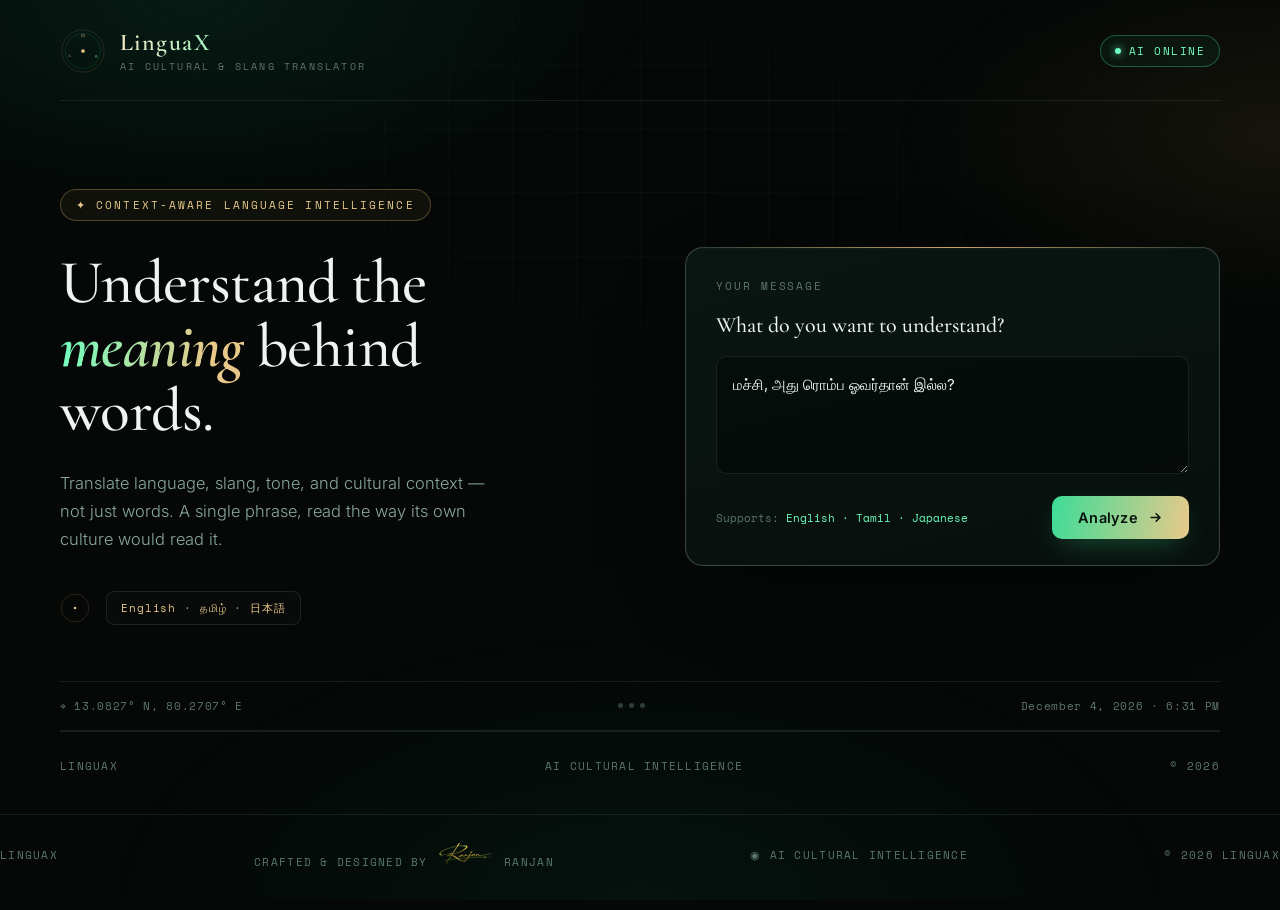
<file: index.html>
<!DOCTYPE html>
<html lang="en">
<head>
<meta charset="UTF-8">
<meta name="viewport" content="width=device-width, initial-scale=1.0">
<title>LinguaX — Understand the Meaning Behind Words</title>
<link rel="preconnect" href="https://fonts.googleapis.com">
<link href="https://fonts.googleapis.com/css2?family=Cormorant+Garamond:ital,wght@0,300;0,500;0,600;1,500&family=Inter:wght@300;400;500;600&family=Space+Mono:wght@400;700&display=swap" rel="stylesheet">
<style>
  :root{
    --void:#050807;
    --void-2:#080f0c;
    --panel:#0a1613;
    --panel-2:#0d1c17;
    --line: rgba(160,200,180,0.12);
    --line-bright: rgba(160,200,180,0.28);
    --emerald-900:#052e22;
    --emerald-600:#0f8f5f;
    --emerald-400:#3ddc97;
    --emerald-glow:#6dffc0;
    --gold-500:#a8823f;
    --gold-400:#cda45e;
    --gold-300:#e8c98a;
    --gold-100:#f6e6c3;
    --ink:#eef4ef;
    --muted:#8aa89c;
    --muted-dim:#5c766c;
    --serif: 'Cormorant Garamond', serif;
    --sans: 'Inter', sans-serif;
    --mono: 'Space Mono', monospace;
  }
  *{box-sizing:border-box; margin:0; padding:0;}
  html{scroll-behavior:smooth;}
  body{
    background: var(--void);
    color: var(--ink);
    font-family: var(--sans);
    overflow-x:hidden;
    min-height:100vh;
    position:relative;
  }

  /* ambient texture */
  body::before{
    content:'';
    position:fixed; inset:0;
    background:
      radial-gradient(ellipse 60% 40% at 15% 0%, rgba(15,143,95,0.14), transparent 60%),
      radial-gradient(ellipse 50% 35% at 100% 15%, rgba(168,130,63,0.10), transparent 60%),
      radial-gradient(ellipse 70% 50% at 50% 100%, rgba(15,143,95,0.08), transparent 60%);
    pointer-events:none;
    z-index:0;
  }
  body::after{
    content:'';
    position:fixed; inset:0;
    background-image:
      linear-gradient(rgba(160,200,180,0.035) 1px, transparent 1px),
      linear-gradient(90deg, rgba(160,200,180,0.035) 1px, transparent 1px);
    background-size: 64px 64px;
    mask-image: radial-gradient(ellipse 80% 60% at 50% 20%, black, transparent 75%);
    pointer-events:none;
    z-index:0;
  }

  .wrap{ max-width:1240px; margin:0 auto; padding:0 40px; position:relative; z-index:1;}

  /* -------- header -------- */
  header{
    padding:28px 0 26px;
    border-bottom:1px solid var(--line);
  }
  .header-row{ display:flex; align-items:center; justify-content:space-between; }
  .brand{ display:flex; align-items:center; gap:14px; }
  .brand-word{ display:flex; flex-direction:column; }
  .brand-word .name{
    font-family:var(--serif); font-weight:600; font-size:24px; letter-spacing:0.06em;
    background:linear-gradient(100deg, var(--gold-100), var(--emerald-glow) 65%, var(--gold-300));
    -webkit-background-clip:text; background-clip:text; color:transparent;
  }
  .brand-word .tag{ font-family:var(--mono); font-size:10px; letter-spacing:0.22em; color:var(--muted-dim); text-transform:uppercase; margin-top:2px;}
  .status-pill{
    display:flex; align-items:center; gap:8px;
    font-family:var(--mono); font-size:10.5px; letter-spacing:0.14em; color:var(--emerald-glow);
    border:1px solid rgba(61,220,151,0.35); background:rgba(15,143,95,0.08);
    padding:7px 14px; border-radius:100px; text-transform:uppercase;
  }
  .status-pill .dot{ width:6px; height:6px; border-radius:50%; background:var(--emerald-glow); box-shadow:0 0 8px var(--emerald-glow); animation:pulse 2s ease-in-out infinite;}
  @keyframes pulse{ 0%,100%{opacity:1;} 50%{opacity:0.35;} }

  /* -------- seal (signature element) -------- */
  .seal{ position:relative; width:46px; height:46px; flex-shrink:0; }
  .seal svg{ width:100%; height:100%; animation: rotate-slow 50s linear infinite; }
  .seal.spin svg{ animation: rotate-fast 1.1s linear infinite; }
  @keyframes rotate-slow{ to{ transform:rotate(360deg); } }
  @keyframes rotate-fast{ to{ transform:rotate(360deg); } }

  /* -------- hero -------- */
  .hero{
    display:grid; grid-template-columns:1.05fr 1fr; gap:64px;
    padding:88px 0 56px; align-items:center;
  }
  .eyebrow{
    display:inline-flex; align-items:center; gap:9px;
    font-family:var(--mono); font-size:10.5px; letter-spacing:0.2em; text-transform:uppercase;
    color:var(--gold-300); border:1px solid rgba(205,164,94,0.35); background:rgba(205,164,94,0.06);
    padding:7px 15px; border-radius:100px; margin-bottom:30px;
  }
  .eyebrow::before{ content:'✦'; color:var(--gold-300); font-size:11px; }
  h1{
    font-family:var(--serif); font-weight:500; font-size:clamp(42px,4.8vw,66px);
    line-height:1.04; letter-spacing:-0.01em; color:var(--ink);
  }
  h1 .accent{
    font-style:italic; font-weight:600;
    background:linear-gradient(95deg, var(--emerald-glow), var(--gold-300) 80%);
    -webkit-background-clip:text; background-clip:text; color:transparent;
  }
  .lede{
    font-size:16.5px; line-height:1.7; color:var(--muted); max-width:440px; margin-top:26px; font-weight:300;
  }
  .lang-row{ display:flex; align-items:center; gap:16px; margin-top:38px; }
  .lang-chip{
    font-family:var(--mono); font-size:11px; letter-spacing:0.08em; color:var(--muted);
    border:1px solid var(--line); padding:8px 14px; border-radius:8px; background:rgba(255,255,255,0.015);
  }
  .lang-chip b{ color:var(--gold-300); font-weight:400; }

  /* -------- console panel -------- */
  .console{
    background:linear-gradient(165deg, var(--panel), var(--void-2));
    border:1px solid var(--line-bright);
    border-radius:18px;
    padding:30px 30px 26px;
    box-shadow: 0 30px 80px -30px rgba(0,0,0,0.7), 0 0 0 1px rgba(255,255,255,0.02) inset;
    position:relative;
  }
  .console::before{
    content:''; position:absolute; top:-1px; left:24px; right:24px; height:1px;
    background:linear-gradient(90deg, transparent, var(--gold-400), transparent);
  }
  .console-head{ display:flex; align-items:center; justify-content:space-between; margin-bottom:18px;}
  .console-label{ font-family:var(--mono); font-size:10.5px; letter-spacing:0.18em; color:var(--muted-dim); text-transform:uppercase;}
  .console h2{ font-family:var(--serif); font-size:22px; font-weight:500; margin:8px 0 18px; color:var(--ink);}
  textarea{
    width:100%; min-height:118px; resize:vertical;
    background:rgba(0,0,0,0.35); border:1px solid var(--line); border-radius:10px;
    color:var(--ink); font-family:var(--sans); font-size:15px; line-height:1.6;
    padding:16px; outline:none; transition:border-color .2s, box-shadow .2s;
  }
  textarea:focus{ border-color:rgba(61,220,151,0.5); box-shadow:0 0 0 3px rgba(61,220,151,0.08); }
  .console-foot{ display:flex; align-items:center; justify-content:space-between; margin-top:18px; }
  .supports{ font-family:var(--mono); font-size:11px; color:var(--muted-dim); }
  .supports b{ color:var(--emerald-glow); font-weight:400; }
  .btn-analyze{
    display:inline-flex; align-items:center; gap:10px;
    font-family:var(--sans); font-weight:600; font-size:14.5px; letter-spacing:0.02em; color:#08130f;
    background:linear-gradient(100deg, var(--emerald-400), var(--gold-300));
    border:none; padding:13px 26px; border-radius:10px; cursor:pointer;
    box-shadow:0 10px 30px -10px rgba(61,220,151,0.4);
    transition:transform .15s, box-shadow .15s;
  }
  .btn-analyze:hover{ transform:translateY(-1px); box-shadow:0 14px 34px -10px rgba(205,164,94,0.5); }
  .btn-analyze:active{ transform:translateY(0); }
  .btn-analyze svg{ width:15px; height:15px; }

  /* -------- meta strip -------- */
  .meta-strip{
    display:flex; align-items:center; justify-content:space-between;
    padding:16px 0; border-top:1px solid var(--line); border-bottom:1px solid var(--line);
    font-family:var(--mono); font-size:11px; color:var(--muted-dim); letter-spacing:0.06em;
  }
  .meta-strip .dots{ display:flex; gap:6px; }
  .meta-strip .dots span{ width:5px; height:5px; border-radius:50%; background:var(--line-bright); }

  /* -------- results -------- */
  .results{ padding:50px 0 40px; }
  .results-head{ display:flex; align-items:center; justify-content:space-between; margin-bottom:26px; }
  .results-title{ display:flex; align-items:center; gap:12px; }
  .results-title h3{ font-family:var(--serif); font-size:26px; font-weight:500; }
  .timestamp{ font-family:var(--mono); font-size:11px; color:var(--muted-dim); }

  .grid-top{ display:grid; grid-template-columns:1fr 1fr 1.6fr; gap:20px; margin-bottom:20px; }
  .card{
    background:linear-gradient(160deg, var(--panel), var(--panel-2));
    border:1px solid var(--line); border-radius:16px; padding:24px;
    position:relative; overflow:hidden; opacity:0; transform:translateY(16px);
    transition:opacity .6s ease, transform .6s ease, border-color .25s;
  }
  .card.show{ opacity:1; transform:translateY(0); }
  .card:hover{ border-color: rgba(61,220,151,0.3); }
  .card-label{
    display:flex; align-items:center; gap:8px; font-family:var(--mono); font-size:10.5px;
    letter-spacing:0.16em; text-transform:uppercase; color:var(--gold-300); margin-bottom:16px;
  }
  .card-label .ico{ width:14px; height:14px; opacity:0.9; }
  .card-value{ font-family:var(--serif); font-size:30px; font-weight:500; color:var(--ink); }
  .card-value.sub{ font-size:14px; color:var(--muted); font-family:var(--sans); margin-top:6px; }

  .slang-card{ grid-column:span 1; }
  .slang-top{ display:flex; align-items:flex-start; justify-content:space-between; }
  .slang-word{ font-family:var(--serif); font-size:36px; font-weight:600; color:var(--emerald-glow); }
  .pill-informal{
    font-family:var(--mono); font-size:9.5px; letter-spacing:0.12em; color:var(--gold-100);
    background:rgba(205,164,94,0.14); border:1px solid rgba(205,164,94,0.4);
    padding:5px 11px; border-radius:100px; text-transform:uppercase; height:fit-content;
  }
  .slang-desc{ color:var(--muted); font-size:13.5px; line-height:1.6; margin:14px 0 18px; font-weight:300;}
  .slang-facts{ display:grid; grid-template-columns:1fr 1fr 1fr; gap:14px 18px; }
  .fact-label{ font-family:var(--mono); font-size:9.5px; letter-spacing:0.1em; color:var(--muted-dim); text-transform:uppercase; margin-bottom:5px;}
  .fact-value{ font-size:13.5px; color:var(--ink); font-weight:400; }
  .fact-span2{ grid-column:span 2; }

  /* cultural meaning */
  .cultural-panel{
    background:linear-gradient(160deg, var(--panel), var(--panel-2));
    border:1px solid var(--line); border-radius:16px; padding:8px;
    opacity:0; transform:translateY(16px); transition:opacity .6s ease .1s, transform .6s ease .1s;
  }
  .cultural-panel.show{ opacity:1; transform:translateY(0); }
  .cultural-head{ display:flex; align-items:center; gap:10px; padding:18px 22px 14px; }
  .cultural-head h4{ font-family:var(--serif); font-size:19px; font-weight:500; }
  .cultural-cols{ display:grid; grid-template-columns:1.3fr 1fr 1fr; }
  .cult-col{ padding:20px 22px; border-left:1px solid var(--line); position:relative; }
  .cult-col:first-child{ border-left:none; }
  .cult-col.active{ background:linear-gradient(160deg, rgba(61,220,151,0.05), transparent); }
  .cult-col.active::before{
    content:''; position:absolute; left:0; top:0; bottom:0; width:2px;
    background:linear-gradient(180deg, var(--gold-400), var(--emerald-400));
  }
  .cult-lang{ display:flex; align-items:center; gap:8px; font-family:var(--mono); font-size:10.5px; letter-spacing:0.14em; color:var(--muted-dim); text-transform:uppercase; margin-bottom:14px; }
  .cult-lang.active-label{ color:var(--gold-300); }
  .cult-field{ margin-bottom:14px; }
  .cult-field .k{ font-family:var(--mono); font-size:9.5px; letter-spacing:0.1em; color:var(--muted-dim); text-transform:uppercase; margin-bottom:4px; }
  .cult-field .v{ font-size:14px; line-height:1.55; color:var(--ink); font-weight:300; }
  .cult-field .v.big{ font-family:var(--serif); font-size:22px; color:var(--emerald-glow); font-weight:500; }
  .cult-empty{ color:var(--muted-dim); font-size:20px; opacity:0.4; }
  .cultural-image{
    height:130px; margin:0 22px 20px; border-radius:10px; overflow:hidden; position:relative;
    background: linear-gradient(180deg, rgba(15,143,95,0.15), rgba(0,0,0,0.4));
    grid-column: 1 / -1;
  }
  .cultural-image svg{ position:absolute; bottom:0; left:0; width:100%; height:100%; opacity:0.5; }

  footer{
    border-top:1px solid var(--line); padding:26px 0 40px;
    display:flex; align-items:center; justify-content:space-between;
    font-family:var(--mono); font-size:10.5px; letter-spacing:0.12em; color:var(--muted-dim); text-transform:uppercase;
  }

  @media (max-width:920px){
    .wrap{ padding:0 22px; }
    .hero{ grid-template-columns:1fr; padding:56px 0 40px; gap:40px;}
    .grid-top{ grid-template-columns:1fr; }
    .cultural-cols{ grid-template-columns:1fr; }
    .cult-col{ border-left:none; border-top:1px solid var(--line); }
    .cult-col:first-child{ border-top:none; }
    .meta-strip{ flex-wrap:wrap; gap:10px; }
  }

  @media (prefers-reduced-motion: reduce){
    .seal svg, .status-pill .dot{ animation:none !important; }
    .card, .cultural-panel{ transition:none; }
  }

  ::selection{ background:rgba(61,220,151,0.3); }
  ::placeholder{ color:var(--muted-dim); }
</style>
</head>
<body>

<div class="wrap">

  <header>
    <div class="header-row">
      <div class="brand">
        <div class="seal" id="sealHeader">
          <svg viewBox="0 0 100 100">
            <circle cx="50" cy="50" r="46" fill="none" stroke="#cda45e" stroke-width="0.6" opacity="0.6"/>
            <circle cx="50" cy="50" r="38" fill="none" stroke="#3ddc97" stroke-width="0.6" opacity="0.5"/>
            <circle cx="50" cy="50" r="4" fill="#e8c98a"/>
            <text x="50" y="20" text-anchor="middle" fill="#e8c98a" font-size="9" font-family="Cormorant Garamond, serif">日</text>
            <text x="80" y="63" text-anchor="middle" fill="#6dffc0" font-size="9" font-family="Cormorant Garamond, serif">த</text>
            <text x="20" y="63" text-anchor="middle" fill="#e8c98a" font-size="9" font-family="Cormorant Garamond, serif">A</text>
          </svg>
        </div>
        <div class="brand-word">
          <span class="name">LinguaX</span>
          <span class="tag">AI Cultural &amp; Slang Translator</span>
        </div>
      </div>
      <div class="status-pill"><span class="dot"></span>AI Online</div>
    </div>
  </header>

  <section class="hero">
    <div>
      <div class="eyebrow">Context-Aware Language Intelligence</div>
      <h1>Understand the<br><span class="accent">meaning</span> behind<br>words.</h1>
      <p class="lede">Translate language, slang, tone, and cultural context — not just words. A single phrase, read the way its own culture would read it.</p>
      <div class="lang-row">
        <div class="seal" id="sealSmall" style="width:30px;height:30px;">
          <svg viewBox="0 0 100 100">
            <circle cx="50" cy="50" r="46" fill="none" stroke="#cda45e" stroke-width="1" opacity="0.6"/>
            <circle cx="50" cy="50" r="4" fill="#e8c98a"/>
          </svg>
        </div>
        <div class="lang-chip"><b>English</b> · <b>தமிழ்</b> · <b>日本語</b></div>
      </div>
    </div>

    <div class="console">
      <div class="console-head">
        <span class="console-label">Your Message</span>
      </div>
      <h2>What do you want to understand?</h2>
      <textarea id="inputText" placeholder="Type a phrase in English, Tamil, or Japanese…">மச்சி, அது ரொம்ப ஓவர்தான் இல்ல?</textarea>
      <div class="console-foot">
        <div class="supports">Supports: <b>English · Tamil · Japanese</b></div>
        <button class="btn-analyze" id="analyzeBtn">
          Analyze
          <svg viewBox="0 0 24 24" fill="none" stroke="currentColor" stroke-width="2.5" stroke-linecap="round"><path d="M5 12h14M13 6l6 6-6 6"/></svg>
        </button>
      </div>
    </div>
  </section>

  <div class="meta-strip">
    <span>⌖ 13.0827° N, 80.2707° E</span>
    <div class="dots"><span></span><span></span><span></span></div>
    <span id="metaTime">—</span>
  </div>

  <section class="results" id="resultsSection" style="display:none;">
    <div class="results-head">
      <div class="results-title">
        <div class="seal" id="sealResult" style="width:26px;height:26px;">
          <svg viewBox="0 0 100 100">
            <circle cx="50" cy="50" r="46" fill="none" stroke="#3ddc97" stroke-width="1" opacity="0.7"/>
            <circle cx="50" cy="50" r="4" fill="#3ddc97"/>
          </svg>
        </div>
        <h3>Analysis Result</h3>
      </div>
      <span class="timestamp" id="resultTime"></span>
    </div>

    <div class="grid-top">
      <div class="card" id="cardLang">
        <div class="card-label"><span class="ico">🌐</span>Language</div>
        <div class="card-value" id="valLang">—</div>
        <div class="card-value sub" id="valLangNative">—</div>
      </div>
      <div class="card" id="cardTone">
        <div class="card-label"><span class="ico">◐</span>Tone</div>
        <div class="card-value" id="valTone">—</div>
        <div class="card-value sub" id="valToneNative">—</div>
      </div>
      <div class="card slang-card" id="cardSlang">
        <div class="slang-top">
          <div>
            <div class="card-label"><span class="ico">◆</span>Slang Detected</div>
            <div class="slang-word" id="slangWord">—</div>
          </div>
          <span class="pill-informal" id="slangFormality">INFORMAL</span>
        </div>
        <p class="slang-desc" id="slangDesc">—</p>
        <div class="slang-facts">
          <div><div class="fact-label">Category</div><div class="fact-value" id="fCategory">—</div></div>
          <div><div class="fact-label">Tone</div><div class="fact-value" id="fTone">—</div></div>
          <div><div class="fact-label">Region</div><div class="fact-value" id="fRegion">—</div></div>
          <div class="fact-span2"><div class="fact-label">Example</div><div class="fact-value" id="fExample">—</div></div>
          <div><div class="fact-label">Language</div><div class="fact-value" id="fLanguage">—</div></div>
        </div>
      </div>
    </div>

    <div class="cultural-panel" id="culturalPanel">
      <div class="cultural-head">
        <span class="card-label" style="margin-bottom:0;"><span class="ico">◈</span>Cultural Meaning</span>
      </div>
      <div class="cultural-cols" id="culturalCols"></div>
    </div>
  </section>

  <footer>
    <span>LinguaX</span>
    <span>AI Cultural Intelligence</span>
    <span>© 2026</span>
  </footer>

</div>

<script>
const DB = {
  japanese: {
    lang:{ name:'Japanese', native:'日本語' },
    tone:{ name:'Neutral', native:'ニュートラル' },
    slang:{
      word:'マジで', formality:'INFORMAL', category:'internet_slang', toneDetail:'context-dependent',
      region:'general', example:'Not available', language:'Japanese',
      desc:"Used to express sincerity or emphasis, or as a question meaning 'really?!'"
    },
    cultural:[
      { code:'JP', label:'Japanese', concept:'expressing_strong_agreement', expression:'マジで',
        meaning:'Emphatic confirmation, common across all ages, softer in tone than English slang equivalents.' },
      { code:'TA', label:'Tamil', concept:null, expression:null, meaning:null },
      { code:'EN', label:'English', concept:null, expression:null, meaning:null }
    ]
  },
  tamil: {
    lang:{ name:'Tamil', native:'தமிழ்' },
    tone:{ name:'Casual', native:'சாதாரண' },
    slang:{
      word:'மச்சி', formality:'INFORMAL', category:'colloquial_address', toneDetail:'friendly / familiar',
      region:'chennai_urban', example:'மச்சி, வா போலாம்', language:'Tamil',
      desc:"A close, informal term for a friend or peer — roughly 'bro' or 'dude', used almost exclusively among peers of similar age."
    },
    cultural:[
      { code:'TA', label:'Tamil', concept:'peer_camaraderie', expression:'மச்சி',
        meaning:'Signals closeness and equal footing; using it with elders or strangers can read as disrespectful.' },
      { code:'JP', label:'Japanese', concept:null, expression:null, meaning:null },
      { code:'EN', label:'English', concept:null, expression:null, meaning:null }
    ]
  },
  english: {
    lang:{ name:'English', native:'English' },
    tone:{ name:'Sarcastic', native:'sarcastic' },
    slang:{
      word:'no cap', formality:'INFORMAL', category:'internet_slang', toneDetail:'assertive',
      region:'general_gen_z', example:"That fit is fire, no cap", language:'English',
      desc:"Used to assert that a statement is genuinely true, countering assumed exaggeration or disbelief."
    },
    cultural:[
      { code:'EN', label:'English', concept:'sincerity_marker', expression:'no cap',
        meaning:'Originated in African-American Vernacular English before spreading into mainstream Gen Z usage.' },
      { code:'JP', label:'Japanese', concept:null, expression:null, meaning:null },
      { code:'TA', label:'Tamil', concept:null, expression:null, meaning:null }
    ]
  }
};

function detectLanguage(text){
  if(/[\u3040-\u30ff\u4e00-\u9faf]/.test(text)) return 'japanese';
  if(/[\u0b80-\u0bff]/.test(text)) return 'tamil';
  return 'english';
}

function renderCultural(cols){
  const el = document.getElementById('culturalCols');
  el.innerHTML = cols.map(c => {
    const active = !!c.concept;
    return `
    <div class="cult-col ${active ? 'active' : ''}">
      <div class="cult-lang ${active ? 'active-label' : ''}">${c.label}</div>
      ${active ? `
        <div class="cult-field"><div class="k">Concept</div><div class="v">${c.concept}</div></div>
        <div class="cult-field"><div class="k">Expression</div><div class="v big">${c.expression}</div></div>
        <div class="cult-field"><div class="k">Meaning</div><div class="v">${c.meaning}</div></div>
      ` : `<div class="cult-empty">—</div>`}
    </div>`;
  }).join('');
}

function fmtTime(){
  const d = new Date();
  return d.toLocaleDateString('en-US',{month:'long',day:'numeric',year:'numeric'}) + ' · ' +
         d.toLocaleTimeString('en-US',{hour:'numeric',minute:'2-digit',hour12:true});
}
document.getElementById('metaTime').textContent = fmtTime();

document.getElementById('analyzeBtn').addEventListener('click', () => {
  const text = document.getElementById('inputText').value.trim();
  if(!text) return;
  const key = detectLanguage(text);
  const data = DB[key];

  const btn = document.getElementById('analyzeBtn');
  const seals = [document.getElementById('sealHeader'), document.getElementById('sealSmall'), document.getElementById('sealResult')];
  seals.forEach(s => s.classList.add('spin'));
  btn.textContent = 'Analyzing…';

  setTimeout(() => {
    seals.forEach(s => s.classList.remove('spin'));
    btn.innerHTML = 'Analyze <svg viewBox="0 0 24 24" fill="none" stroke="currentColor" stroke-width="2.5" stroke-linecap="round"><path d="M5 12h14M13 6l6 6-6 6"/></svg>';

    document.getElementById('valLang').textContent = data.lang.name;
    document.getElementById('valLangNative').textContent = data.lang.native;
    document.getElementById('valTone').textContent = data.tone.name;
    document.getElementById('valToneNative').textContent = data.tone.native;

    document.getElementById('slangWord').textContent = data.slang.word;
    document.getElementById('slangFormality').textContent = data.slang.formality;
    document.getElementById('slangDesc').textContent = data.slang.desc;
    document.getElementById('fCategory').textContent = data.slang.category;
    document.getElementById('fTone').textContent = data.slang.toneDetail;
    document.getElementById('fRegion').textContent = data.slang.region;
    document.getElementById('fExample').textContent = data.slang.example;
    document.getElementById('fLanguage').textContent = data.slang.language;

    renderCultural(data.cultural);
    document.getElementById('resultTime').textContent = fmtTime();

    document.getElementById('resultsSection').style.display = 'block';
    document.querySelectorAll('.card, .cultural-panel').forEach((el,i) => {
      el.classList.remove('show');
      setTimeout(() => el.classList.add('show'), 60 + i*90);
    });

    document.getElementById('resultsSection').scrollIntoView({behavior:'smooth', block:'start'});
  }, 900);
});
</script>
<footer class="site-footer">

    <div class="footer-brand">
        <span>LINGUAX</span>
    </div>

    <div class="digital-signature">
        <span class="signature-label">CRAFTED & DESIGNED BY</span>

        <img
            src="signature.png"
            alt="Ranjan's Digital Signature"
            class="signature-image"
        >

        <span class="signature-name">Ranjan</span>
    </div>

    <div class="footer-center">
        <span class="ai-icon">◉</span>
        AI Cultural Intelligence
    </div>

    <div class="footer-copy">
        © 2026 LinguaX
    </div>

</footer>

</body>
</html>
</file>
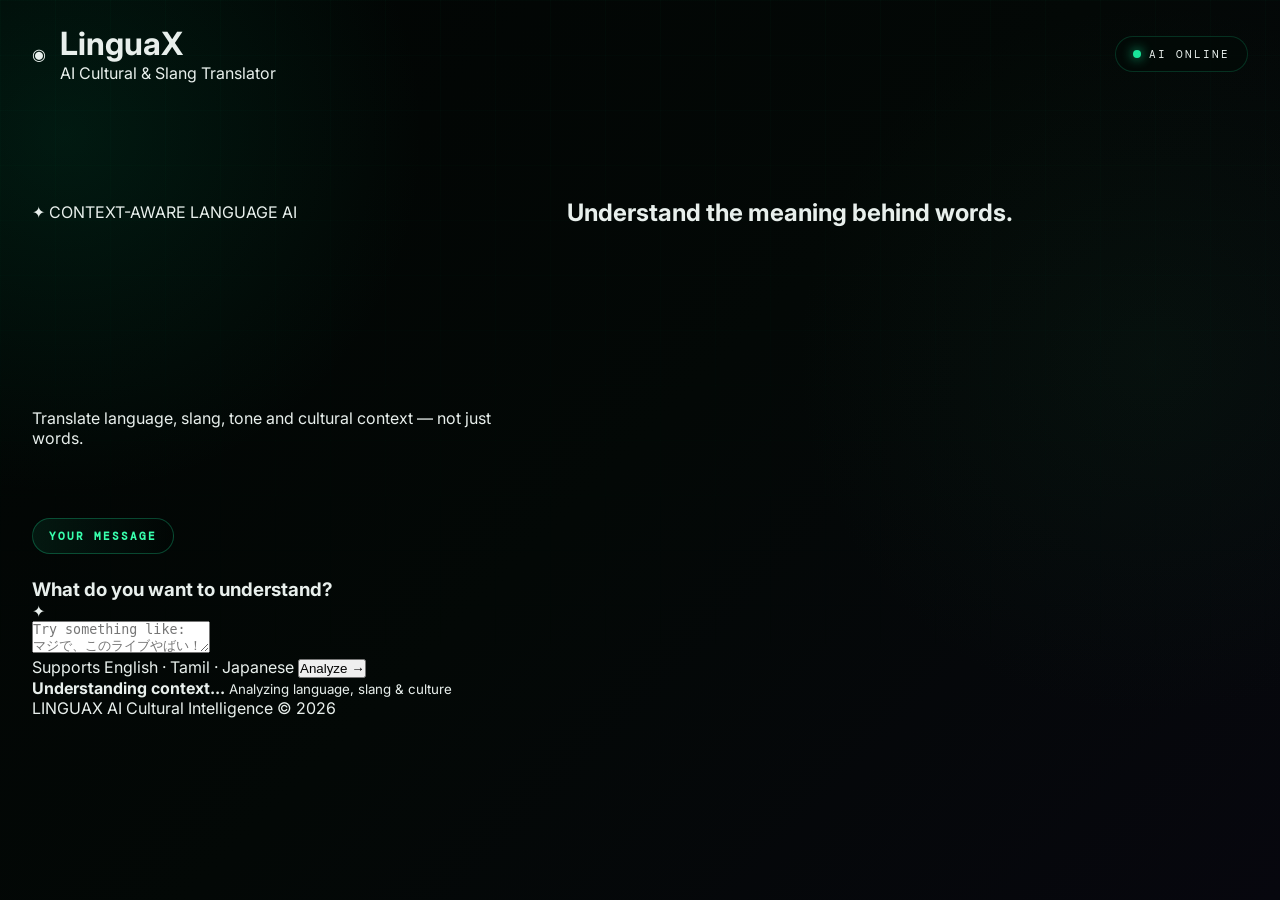
<file: AI cultural translator_frontend.html>
<!DOCTYPE html>
<html lang="en">

<head>
    <meta charset="UTF-8">
    <meta name="viewport" content="width=device-width, initial-scale=1.0">

    <title>LinguaX — AI Cultural & Slang Translator</title>

    <link rel="stylesheet" href="style.css">
</head>

<body>

    <div class="background-glow glow-one"></div>
    <div class="background-glow glow-two"></div>

    <main class="app">

        <!-- HEADER -->
        <header class="topbar">

            <div class="brand">
                <div class="brand-icon">◉</div>

                <div>
                    <h1>Lingua<span>X</span></h1>
                    <p>AI Cultural & Slang Translator</p>
                </div>
            </div>

            <div class="status">
                <span class="status-dot"></span>
                AI ONLINE
            </div>

        </header>


        <!-- HERO -->
        <section class="hero">

            <div class="hero-badge">
                ✦ CONTEXT-AWARE LANGUAGE AI
            </div>

            <h2>
                Understand the
                <span>meaning behind words.</span>
            </h2>

            <p>
                Translate language, slang, tone and cultural context —
                not just words.
            </p>

        </section>


        <!-- CONVERSATIONAL INPUT -->
        <section class="conversation-panel">

            <div class="panel-header">

                <div>
                    <span class="eyebrow">YOUR MESSAGE</span>
                    <h3>What do you want to understand?</h3>
                </div>

                <span class="ai-symbol">✦</span>

            </div>

            <textarea
                id="inputText"
                placeholder="Try something like:
マジで、このライブやばい！
மச்சி, அந்த படம் செம!"
            ></textarea>

            <div class="input-footer">

                <span class="hint">
                    Supports English · Tamil · Japanese
                </span>

                <button onclick="analyze()" id="analyzeButton">
                    <span>Analyze</span>
                    <span class="arrow">→</span>
                </button>

            </div>

        </section>


        <!-- LOADER -->
        <div id="loader">

            <div class="loader-ring"></div>

            <div>
                <strong>Understanding context...</strong>
                <small>Analyzing language, slang & culture</small>
            </div>

        </div>


        <!-- RESULTS -->
        <section id="result" class="results"></section>


        <!-- FOOTER -->
        <footer>

            <span>LINGUAX</span>

            <span>AI Cultural Intelligence</span>

            <span>© 2026</span>

        </footer>

    </main>


    <script src="script.js"></script>

</body>

</html>
</file>
<file: style.css>
/* =========================================================
   LINGUAX — AI CULTURAL & SLANG TRANSLATOR
   Cinematic • Futuristic • Luxury • Technological
========================================================= */

@import url("https://fonts.googleapis.com/css2?family=DM+Mono:wght@400;500&family=Inter:wght@400;500;600;700;800&family=Space+Grotesk:wght@400;500;600;700&display=swap");

:root {
    --black: #020706;
    --black-soft: #07100d;
    --panel: rgba(7, 20, 15, 0.86);
    --panel-2: rgba(5, 14, 11, 0.92);

    --green: #19e59a;
    --green-bright: #38ffad;
    --green-dark: #075f43;
    --green-glow: rgba(25, 229, 154, 0.35);

    --gold: #e8c45f;
    --gold-bright: #ffe28a;
    --gold-glow: rgba(232, 196, 95, 0.3);

    --white: #e8efec;
    --muted: #8e9b96;
    --border: rgba(56, 255, 173, 0.2);

    --font-main: "Inter", sans-serif;
    --font-display: "Space Grotesk", sans-serif;
    --font-mono: "DM Mono", monospace;
}

/* =========================================================
   RESET
========================================================= */

* {
    margin: 0;
    padding: 0;
    box-sizing: border-box;
}

html {
    scroll-behavior: smooth;
}

body {
    min-height: 100vh;
    background:
        radial-gradient(
            circle at 5% 15%,
            rgba(0, 110, 72, 0.2),
            transparent 25%
        ),
        radial-gradient(
            circle at 90% 40%,
            rgba(20, 80, 45, 0.12),
            transparent 28%
        ),
        linear-gradient(135deg, #010403 0%, #030806 50%, #07070e 100%);
    color: var(--white);
    font-family: var(--font-main);
    overflow-x: hidden;
}

/* =========================================================
   BACKGROUND EFFECTS
========================================================= */

body::before {
    content: "";
    position: fixed;
    inset: 0;
    pointer-events: none;

    background-image:
        linear-gradient(
            rgba(30, 255, 170, 0.025) 1px,
            transparent 1px
        ),
        linear-gradient(
            90deg,
            rgba(30, 255, 170, 0.025) 1px,
            transparent 1px
        );

    background-size: 55px 55px;
    mask-image: linear-gradient(
        to bottom,
        rgba(0, 0, 0, 0.8),
        transparent 80%
    );

    z-index: -2;
}

/* Decorative globe */

.tech-orb {
    position: absolute;
    width: 620px;
    height: 620px;
    border-radius: 50%;
    right: -230px;
    top: -250px;

    border: 1px solid rgba(25, 229, 154, 0.25);

    background:
        radial-gradient(
            circle,
            transparent 42%,
            rgba(25, 229, 154, 0.08) 43%,
            transparent 45%
        );

    box-shadow:
        inset 0 0 90px rgba(25, 229, 154, 0.12),
        0 0 100px rgba(25, 229, 154, 0.08);

    z-index: -1;
}

.tech-orb::before,
.tech-orb::after {
    content: "";
    position: absolute;
    inset: 12%;
    border: 1px solid rgba(232, 196, 95, 0.18);
    border-radius: 50%;
}

.tech-orb::after {
    inset: 25%;
    border-color: rgba(25, 229, 154, 0.2);
}

/* =========================================================
   APP CONTAINER
========================================================= */

.app {
    width: min(1280px, calc(100% - 64px));
    margin: auto;
    padding: 24px 0 30px;
}

/* =========================================================
   HEADER
========================================================= */

.topbar {
    display: flex;
    align-items: center;
    justify-content: space-between;

    padding-bottom: 45px;
}

.brand {
    display: flex;
    align-items: center;
    gap: 14px;
}

.logo {
    width: 48px;
    height: 48px;

    display: grid;
    place-items: center;

    border-radius: 14px;

    color: var(--green-bright);
    font-size: 22px;

    background:
        linear-gradient(
            135deg,
            rgba(25, 229, 154, 0.35),
            rgba(8, 80, 55, 0.75)
        );

    border: 1px solid rgba(56, 255, 173, 0.45);

    box-shadow:
        0 0 25px rgba(25, 229, 154, 0.35),
        inset 0 0 20px rgba(25, 229, 154, 0.12);
}

.brand-text h2 {
    font-family: var(--font-display);
    font-size: 24px;
    letter-spacing: 0.4px;
}

.brand-text h2 span {
    color: var(--green);
}

.brand-text p {
    margin-top: 2px;
    font-size: 12px;
    color: var(--muted);
}

.status {
    display: flex;
    align-items: center;
    gap: 8px;

    padding: 10px 17px;

    font-family: var(--font-mono);
    font-size: 11px;
    letter-spacing: 2px;

    color: var(--white);

    border: 1px solid rgba(25, 229, 154, 0.18);
    border-radius: 100px;

    background: rgba(2, 10, 7, 0.65);
}

.status-dot {
    width: 8px;
    height: 8px;

    border-radius: 50%;
    background: var(--green);

    box-shadow: 0 0 12px var(--green);
}

/* =========================================================
   HERO
========================================================= */

.hero {
    display: grid;
    grid-template-columns: 1.05fr 1.45fr;
    gap: 42px;

    align-items: center;

    min-height: 390px;
}

.hero-copy {
    padding-left: 4px;
}

.eyebrow {
    display: inline-flex;
    align-items: center;
    gap: 8px;

    padding: 10px 16px;
    margin-bottom: 24px;

    border-radius: 100px;

    color: var(--green-bright);

    border: 1px solid rgba(25, 229, 154, 0.28);

    background:
        linear-gradient(
            90deg,
            rgba(10, 80, 54, 0.25),
            rgba(0, 0, 0, 0.1)
        );

    font-family: var(--font-mono);
    font-size: 11px;
    font-weight: 600;
    letter-spacing: 2px;
}

.hero h1 {
    max-width: 600px;

    font-family: var(--font-display);
    font-size: clamp(54px, 6vw, 86px);
    line-height: 0.96;
    letter-spacing: -4px;

    margin-bottom: 26px;
}

.hero h1 span {
    display: block;

    background:
        linear-gradient(
            90deg,
            #17d893 0%,
            #42d7aa 40%,
            #4a9fe8 70%,
            #8e72dd 100%
        );

    -webkit-background-clip: text;
    background-clip: text;

    -webkit-text-fill-color: transparent;
}

.hero h1 .gold {
    background:
        linear-gradient(
            90deg,
            #c79e37,
            #ffe28a,
            #d9b653
        );

    -webkit-background-clip: text;
    background-clip: text;

    -webkit-text-fill-color: transparent;
}

.hero-description {
    max-width: 520px;

    font-size: 17px;
    line-height: 1.7;

    color: #aeb9b5;
}

/* =========================================================
   ANALYZER CARD
========================================================= */

.analyzer-card {
    position: relative;

    padding: 28px;

    border-radius: 22px;

    background:
        linear-gradient(
            135deg,
            rgba(8, 24, 18, 0.95),
            rgba(5, 14, 12, 0.92)
        );

    border: 1px solid rgba(25, 229, 154, 0.28);

    box-shadow:
        0 30px 80px rgba(0, 0, 0, 0.5),
        inset 0 1px 0 rgba(255, 255, 255, 0.025);
}

.analyzer-card::before {
    content: "";

    position: absolute;
    top: -1px;
    left: 10%;
    width: 30%;
    height: 1px;

    background:
        linear-gradient(
            90deg,
            transparent,
            var(--green),
            transparent
        );

    box-shadow: 0 0 18px var(--green);
}

.card-heading {
    display: flex;
    align-items: center;
    justify-content: space-between;

    margin-bottom: 16px;
}

.card-heading small {
    display: block;

    color: var(--green);

    font-family: var(--font-mono);
    font-size: 10px;
    letter-spacing: 2px;

    margin-bottom: 8px;
}

.card-heading h3 {
    font-family: var(--font-display);
    font-size: 23px;
}

.spark {
    color: var(--gold);
    font-size: 30px;

    text-shadow: 0 0 18px var(--gold-glow);
}

/* =========================================================
   TEXT AREA
========================================================= */

#textInput {
    width: 100%;
    min-height: 148px;

    resize: vertical;

    padding: 20px;

    color: var(--white);

    font-family: var(--font-main);
    font-size: 17px;
    line-height: 1.6;

    outline: none;

    background:
        linear-gradient(
            145deg,
            rgba(2, 11, 8, 0.95),
            rgba(4, 17, 12, 0.85)
        );

    border: 1px solid rgba(56, 255, 173, 0.24);

    border-radius: 15px;

    transition:
        border 0.25s ease,
        box-shadow 0.25s ease;
}

#textInput::placeholder {
    color: #53635d;
}

#textInput:focus {
    border-color: var(--green);

    box-shadow:
        0 0 0 3px rgba(25, 229, 154, 0.08),
        0 0 35px rgba(25, 229, 154, 0.08);
}

/* =========================================================
   ANALYZER FOOTER
========================================================= */

.analyzer-footer {
    display: flex;
    justify-content: space-between;
    align-items: center;

    gap: 20px;

    margin-top: 14px;
}

.supported-languages {
    display: flex;
    align-items: center;
    gap: 9px;

    color: #9ba9a4;
    font-size: 13px;
}

.supported-languages span {
    color: var(--green);
    font-size: 18px;
}

.analyze-btn {
    min-width: 165px;

    padding: 16px 22px;

    border: none;
    border-radius: 14px;

    cursor: pointer;

    color: #04100b;

    font-family: var(--font-display);
    font-size: 16px;
    font-weight: 700;

    background:
        linear-gradient(
            110deg,
            #14b985 0%,
            #2fd8ae 48%,
            #e4c458 100%
        );

    box-shadow:
        0 10px 30px rgba(25, 229, 154, 0.18);

    transition:
        transform 0.25s ease,
        box-shadow 0.25s ease;
}

.analyze-btn:hover {
    transform: translateY(-2px);

    box-shadow:
        0 14px 40px rgba(25, 229, 154, 0.28);
}

.analyze-btn:active {
    transform: translateY(0);
}

/* =========================================================
   DIVIDER
========================================================= */

.tech-divider {
    position: relative;

    height: 50px;

    display: flex;
    align-items: center;
    gap: 10px;
}

.tech-divider::before {
    content: "";

    width: 100%;
    height: 1px;

    background:
        linear-gradient(
            90deg,
            rgba(25, 229, 154, 0.05),
            rgba(25, 229, 154, 0.35),
            var(--gold),
            rgba(25, 229, 154, 0.25),
            transparent
        );

    box-shadow:
        0 0 10px rgba(25, 229, 154, 0.12);
}

.tech-dots {
    position: absolute;
    left: 8px;

    display: flex;
    gap: 10px;
}

.tech-dots span {
    width: 7px;
    height: 7px;

    border-radius: 50%;

    background: var(--green);

    box-shadow: 0 0 10px var(--green);
}

.coordinates {
    position: absolute;
    right: 5px;

    color: #68736e;

    font-family: var(--font-mono);
    font-size: 11px;
    letter-spacing: 2px;
}

/* =========================================================
   RESULT SECTION
========================================================= */

.results-section {
    display: none;

    padding: 24px;

    border-radius: 20px;

    background:
        linear-gradient(
            145deg,
            rgba(5, 20, 14, 0.94),
            rgba(4, 12, 10, 0.94)
        );

    border: 1px solid rgba(25, 229, 154, 0.26);

    animation: reveal 0.5s ease forwards;
}

.results-section.show {
    display: block;
}

@keyframes reveal {
    from {
        opacity: 0;
        transform: translateY(18px);
    }

    to {
        opacity: 1;
        transform: translateY(0);
    }
}

.result-header {
    display: flex;
    justify-content: space-between;
    align-items: center;

    margin-bottom: 20px;
}

.result-header h2 {
    font-family: var(--font-display);
    font-size: 22px;
}

.result-header h2 span {
    color: var(--gold);
}

.timestamp {
    padding: 9px 13px;

    color: var(--muted);

    border: 1px solid rgba(25, 229, 154, 0.14);
    border-radius: 8px;

    font-family: var(--font-mono);
    font-size: 10px;
}

/* =========================================================
   RESULT GRID
========================================================= */

.result-top-grid {
    display: grid;
    grid-template-columns: 260px 240px 1fr;

    gap: 18px;

    margin-bottom: 18px;
}

.result-card {
    position: relative;

    min-height: 215px;

    padding: 22px;

    overflow: hidden;

    border-radius: 15px;

    background:
        linear-gradient(
            145deg,
            rgba(7, 25, 18, 0.92),
            rgba(4, 13, 10, 0.9)
        );

    border: 1px solid rgba(25, 229, 154, 0.24);

    transition:
        transform 0.3s ease,
        border-color 0.3s ease;
}

.result-card:hover {
    transform: translateY(-4px);

    border-color: rgba(56, 255, 173, 0.5);
}

.result-card::after {
    content: "";

    position: absolute;
    width: 200px;
    height: 200px;

    right: -90px;
    bottom: -100px;

    border-radius: 50%;

    border: 1px solid rgba(232, 196, 95, 0.12);

    box-shadow:
        0 0 0 20px rgba(25, 229, 154, 0.025),
        0 0 0 45px rgba(25, 229, 154, 0.018);
}

.result-label {
    display: flex;
    align-items: center;
    gap: 10px;

    color: var(--green);

    font-family: var(--font-mono);
    font-size: 11px;
    font-weight: 600;
    letter-spacing: 2px;
}

.result-card h3 {
    margin-top: 28px;

    font-family: var(--font-display);
    font-size: 26px;
}

.translation {
    margin-top: 8px;

    color: var(--green);
    font-size: 14px;
}

.slang-card {
    min-height: 215px;
}

.slang-expression {
    margin-top: 16px;

    color: var(--green-bright);

    font-family: var(--font-display);
    font-size: 27px;
}

.slang-meaning {
    margin-top: 6px;

    color: #b9c5c0;
    line-height: 1.6;
    font-size: 14px;
}

/* =========================================================
   INFO GRID
========================================================= */

.info-grid {
    display: grid;

    grid-template-columns:
        repeat(4, minmax(0, 1fr));

    gap: 9px;

    margin-top: 18px;
}

.info-box {
    padding: 10px;

    min-height: 55px;

    border-radius: 8px;

    background: rgba(1, 10, 7, 0.65);

    border: 1px solid rgba(25, 229, 154, 0.13);
}

.info-box small {
    display: block;

    margin-bottom: 4px;

    color: #79857f;

    font-family: var(--font-mono);
    font-size: 9px;
}

.info-box p {
    color: #d8e2de;
    font-size: 12px;
}

/* =========================================================
   CULTURAL MEANING
========================================================= */

.cultural-section {
    padding: 20px;

    border-radius: 16px;

    background:
        linear-gradient(
            145deg,
            rgba(4, 19, 14, 0.85),
            rgba(2, 10, 8, 0.9)
        );

    border: 1px solid rgba(25, 229, 154, 0.22);
}

.cultural-title {
    display: flex;
    align-items: center;
    gap: 10px;

    margin-bottom: 18px;

    color: var(--green);

    font-family: var(--font-mono);
    font-size: 12px;
    letter-spacing: 2px;
}

.cultural-grid {
    display: grid;

    grid-template-columns:
        1.4fr 0.8fr 0.8fr;

    gap: 16px;
}

.culture-card {
    min-height: 155px;

    padding: 18px;

    border-radius: 12px;

    background: rgba(3, 14, 10, 0.65);

    border: 1px solid rgba(25, 229, 154, 0.2);
}

.culture-card h4 {
    margin-bottom: 16px;

    color: var(--green);

    font-family: var(--font-mono);
    font-size: 11px;
    letter-spacing: 2px;
}

.culture-card p {
    margin-bottom: 7px;

    color: #aab6b1;
    font-size: 13px;
    line-height: 1.5;
}

.culture-card strong {
    color: var(--gold);
}

/* =========================================================
   LOADING
========================================================= */

.loading {
    display: none;

    align-items: center;
    justify-content: center;
    gap: 12px;

    padding: 18px;

    color: var(--green);

    font-family: var(--font-mono);
    font-size: 12px;
    letter-spacing: 1px;
}

.loading.show {
    display: flex;
}

.spinner {
    width: 18px;
    height: 18px;

    border-radius: 50%;

    border: 2px solid rgba(25, 229, 154, 0.2);
    border-top-color: var(--green);

    animation: spin 0.8s linear infinite;
}

@keyframes spin {
    to {
        transform: rotate(360deg);
    }
}

/* =========================================================
   ERROR MESSAGE
========================================================= */

.error-message {
    display: none;

    margin-top: 18px;
    padding: 15px;

    color: #ffd0d0;

    background: rgba(120, 20, 20, 0.15);

    border: 1px solid rgba(255, 90, 90, 0.35);

    border-radius: 10px;
}

.error-message.show {
    display: block;
}

/* =========================================================
   FOOTER
========================================================= */

.footer {
    display: flex;
    justify-content: space-between;
    align-items: center;

    padding: 20px 4px 0;

    color: #65716c;

    font-family: var(--font-mono);
    font-size: 10px;
    letter-spacing: 3px;
}

.footer-center {
    color: #77847e;
}

/* =========================================================
   RESPONSIVE
========================================================= */

@media (max-width: 1050px) {

    .hero {
        grid-template-columns: 1fr;
    }

    .hero h1 {
        max-width: 750px;
    }

    .result-top-grid {
        grid-template-columns: 1fr 1fr;
    }

    .slang-card {
        grid-column: 1 / -1;
    }

    .cultural-grid {
        grid-template-columns: 1fr;
    }
}

@media (max-width: 720px) {

    .app {
        width: min(100% - 28px, 1280px);
    }

    .topbar {
        padding-bottom: 28px;
    }

    .status {
        display: none;
    }

    .hero {
        gap: 28px;
    }

    .hero h1 {
        font-size: 52px;
        letter-spacing: -2px;
    }

    .analyzer-card {
        padding: 20px;
    }

    .analyzer-footer {
        flex-direction: column;
        align-items: stretch;
    }

    .analyze-btn {
        width: 100%;
    }

    .result-top-grid {
        grid-template-columns: 1fr;
    }

    .slang-card {
        grid-column: auto;
    }

    .info-grid {
        grid-template-columns: 1fr 1fr;
    }

    .footer {
        flex-direction: column;
        gap: 12px;
        text-align: center;
    }

    .coordinates {
        display: none;
    }
}
/* ===========================
   DIGITAL SIGNATURE
=========================== */

.digital-signature {
    display: flex;
    flex-direction: column;
    align-items: center;
    gap: 6px;
    position: relative;
}

.signature-label {
    font-size: 9px;
    letter-spacing: 2px;
    color: rgba(90, 255, 190, 0.55);
    font-weight: 700;
}

.signature-image {
    width: 130px;
    max-height: 55px;
    object-fit: contain;

    filter:
        drop-shadow(0 0 5px rgba(30, 255, 170, 0.5))
        drop-shadow(0 0 14px rgba(212, 175, 55, 0.25));

    opacity: 0.95;

    transition:
        transform 0.4s ease,
        filter 0.4s ease;
}

.signature-image:hover {
    transform: scale(1.08);

    filter:
        drop-shadow(0 0 8px rgba(40, 255, 180, 0.9))
        drop-shadow(0 0 20px rgba(212, 175, 55, 0.6));
}

.signature-name {
    font-size: 10px;
    letter-spacing: 3px;
    color: rgba(212, 175, 55, 0.8);
    text-transform: uppercase;
}
.site-footer {
    min-height: 100px;

    display: grid;
    grid-template-columns: 1fr 1fr 1fr 1fr;

    align-items: center;

    padding: 20px 45px;

    border-top: 1px solid rgba(30, 255, 170, 0.15);

    background:
        linear-gradient(
            90deg,
            rgba(0, 40, 25, 0.4),
            rgba(0, 0, 0, 0.9),
            rgba(20, 15, 0, 0.35)
        );

    position: relative;
    overflow: hidden;
}

.site-footer::before {
    content: "";

    position: absolute;

    top: 0;
    left: 20%;
    width: 60%;
    height: 1px;

    background:
        linear-gradient(
            90deg,
            transparent,
            #20d995,
            #d4af37,
            #20d995,
            transparent
        );

    box-shadow:
        0 0 10px rgba(32, 217, 149, 0.5),
        0 0 15px rgba(212, 175, 55, 0.25);
}

.footer-brand {
    color: #65e6b2;

    font-size: 11px;
    letter-spacing: 5px;
    font-weight: 700;
}

.footer-center {
    text-align: center;

    color: rgba(220, 255, 240, 0.55);

    font-size: 12px;
    letter-spacing: 1.5px;
}

.footer-copy {
    text-align: right;

    color: rgba(212, 175, 55, 0.65);

    font-size: 11px;
    letter-spacing: 2px;
}
@media (max-width: 800px) {

    .site-footer {
        grid-template-columns: 1fr;
        gap: 25px;

        text-align: center;
        padding: 35px 20px;
    }

    .footer-brand,
    .footer-copy {
        text-align: center;
    }

    .digital-signature {
        order: -1;
    }

    .signature-image {
        width: 150px;
    }
}
</file>
